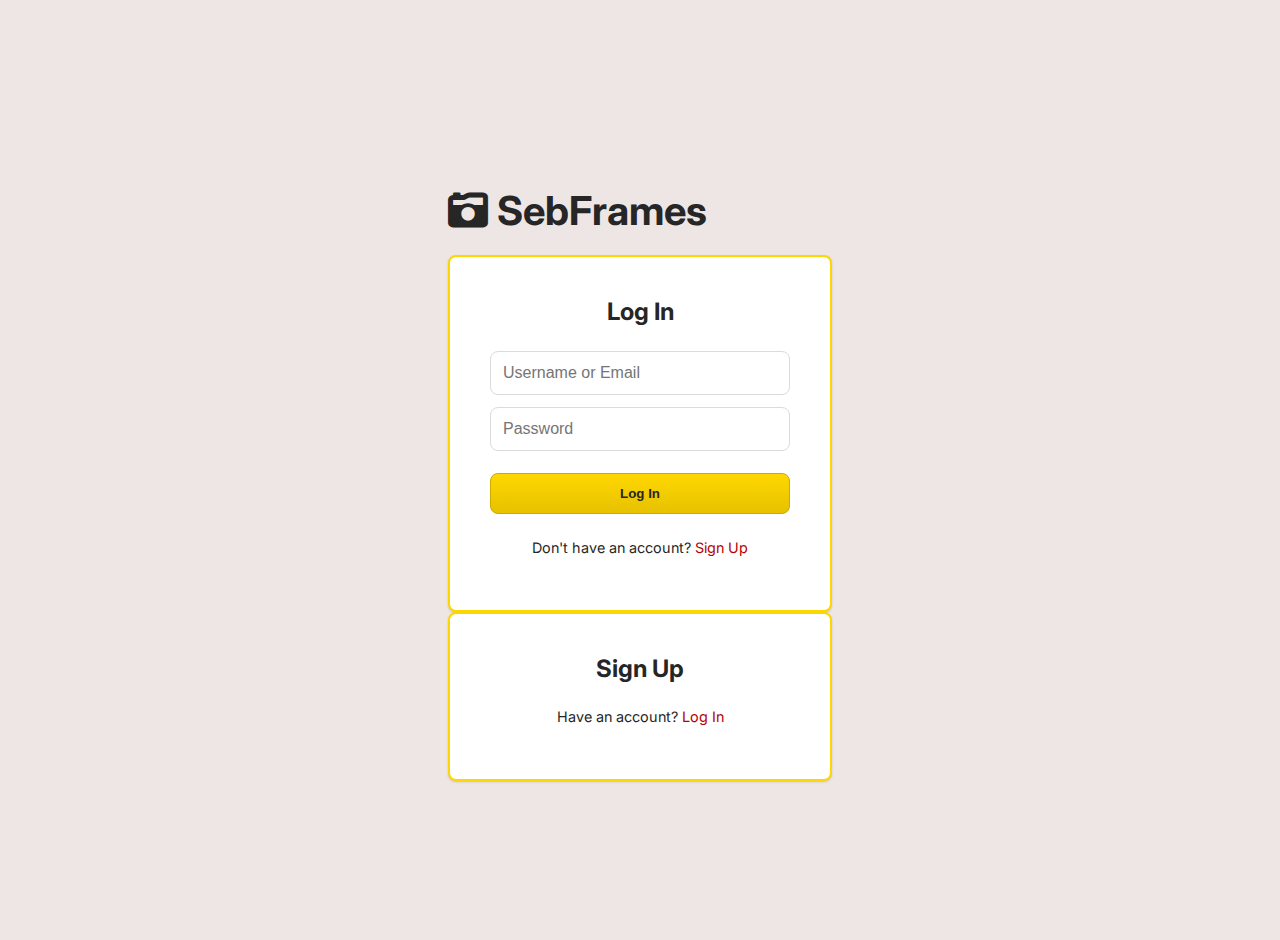
<file: index.html>
<!DOCTYPE html>
<html lang="en">
<head>
    <meta charset="UTF-8">
    <meta name="viewport" content="width=device-width, initial-scale=1.0">
    <title>SebFrames - Log In / Register</title>
    <link href="https://fonts.googleapis.com/css2?family=Inter:wght@100..900&display=swap" rel="stylesheet">
    <link rel="stylesheet" href="https://cdnjs.cloudflare.com/ajax/libs/font-awesome/6.5.1/css/all.min.css">
    <link rel="stylesheet" href="style.css">
</head>
<body class="auth-body">
    
    <div id="auth-view">
        <div class="auth-container">
            <h1 class="auth-logo"><i class="fas fa-camera-retro"></i> SebFrames</h1>

            <div id="login-card" class="form-card auth-form">
                <h2>Log In</h2>
                <form action="main.html" method="GET"> 
                    <input type="text" placeholder="Username or Email" required>
                    <input type="password" placeholder="Password" required>
                    <button type="submit" class="primary-btn">Log In</button>
                </form>
                <p class="switch-form">Don't have an account? <a href="#" id="show-signup-btn">Sign Up</a></p>
            </div>
            
            <div id="signup-card" class="form-card auth-form hidden">
                <h2>Sign Up</h2>
                <form id="signup-form"> 
                    <input type="email" placeholder="Email" required>
                    <input type="text" placeholder="Username" required>
                    <input type="password" placeholder="Password" required>
                    <button type="submit" class="primary-btn">Register</button>
                </form>
                <p class="switch-form">Have an account? <a href="#" id="show-login-btn">Log In</a></p>
            </div>
        </div>
    </div>
    <script src="script.js"></script>
</body>
</html>
</file>
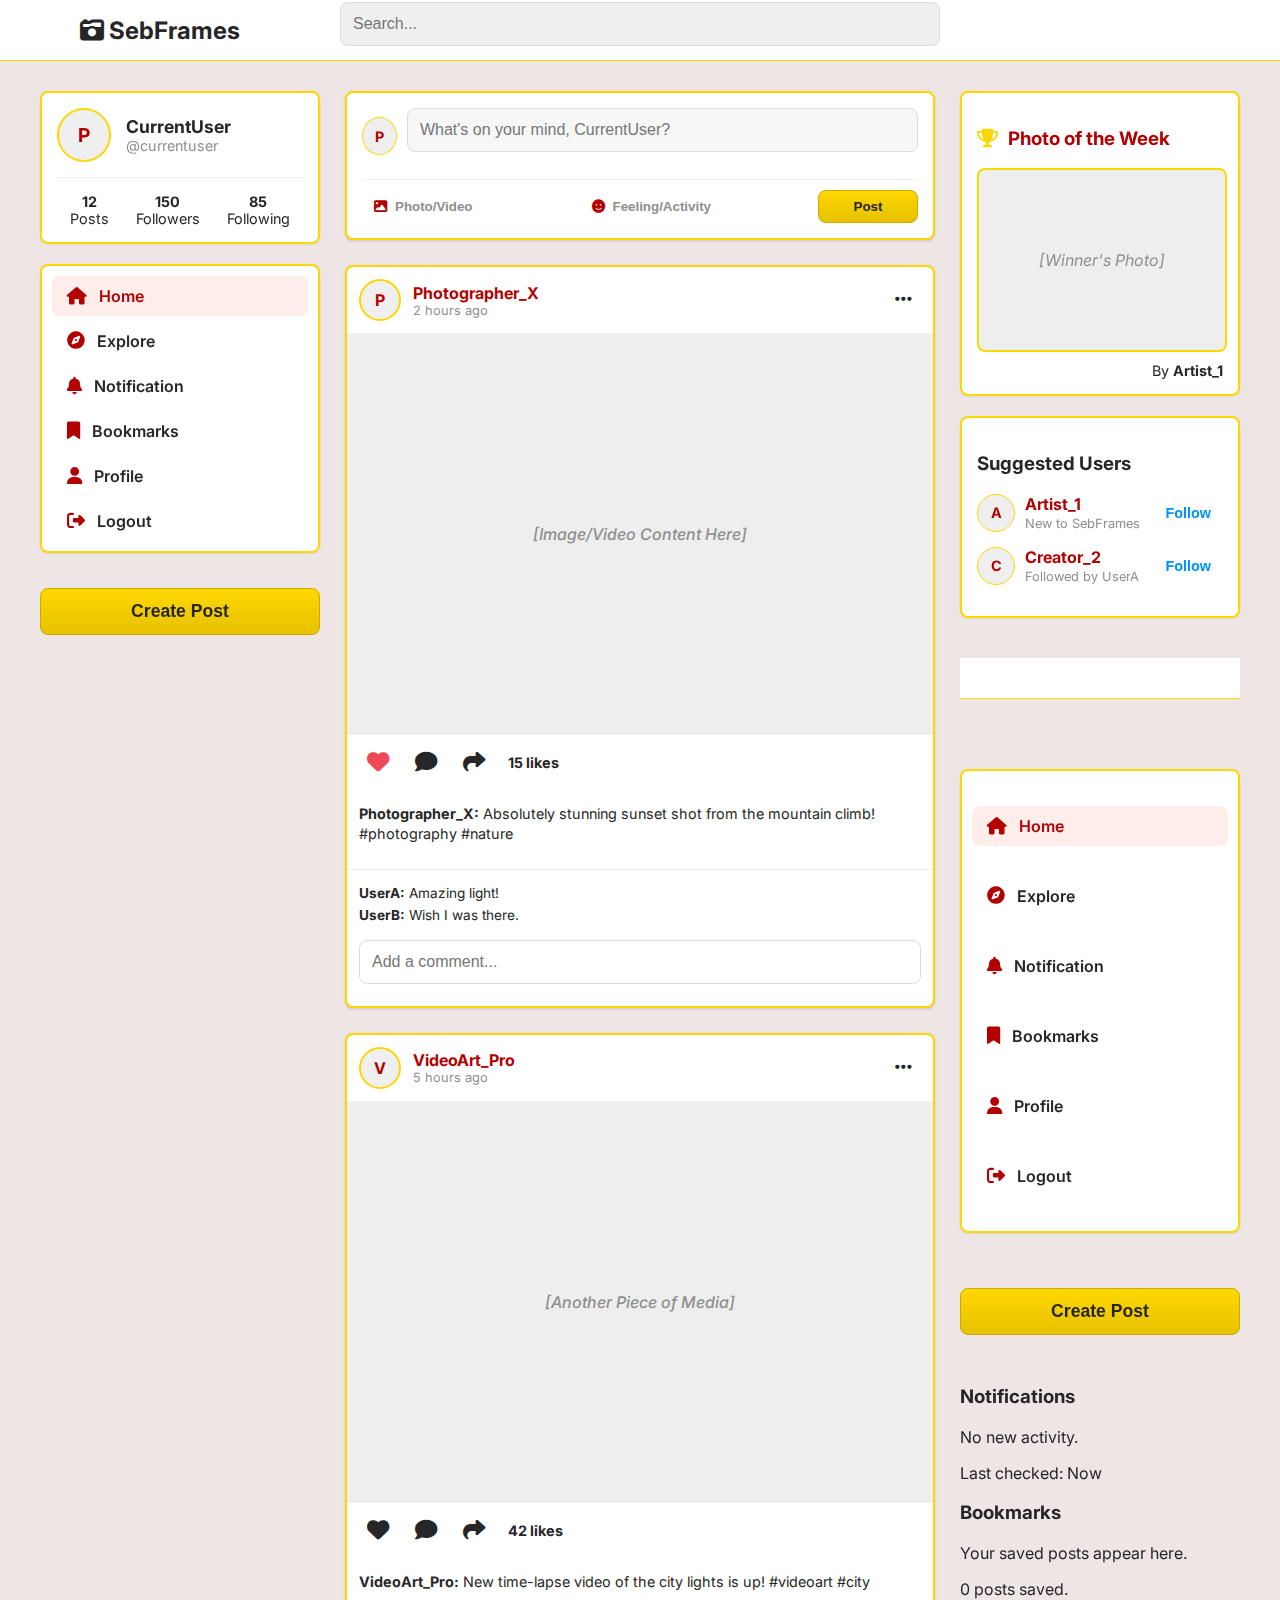
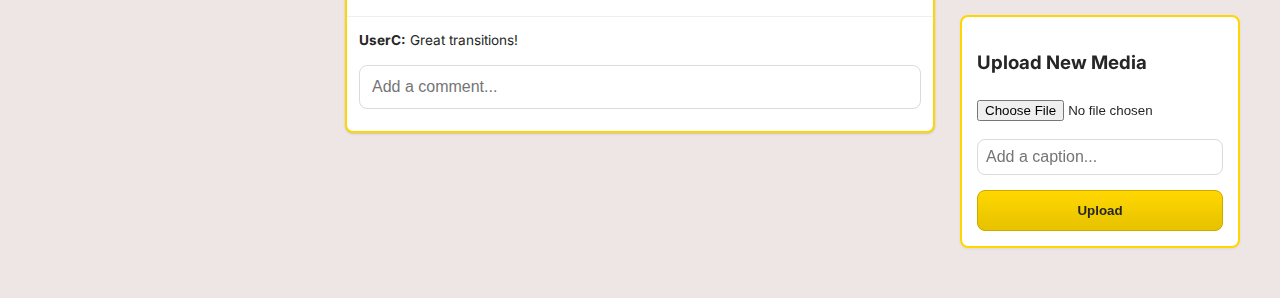
<file: main.html>
<!DOCTYPE html>
<html lang="en">
<head>
    <meta charset="UTF-8">
    <meta name="viewport" content="width=device-width, initial-scale=1.0">
    <title>SebFrames - Feed</title>
    <link href="https://fonts.googleapis.com/css2?family=Inter:wght@100..900&display=swap" rel="stylesheet">
    <link rel="stylesheet" href="https://cdnjs.cloudflare.com/ajax/libs/font-awesome/6.5.1/css/all.min.css">
    <link rel="stylesheet" href="style.css">
</head>
<body>
<script src="script.js"></script>
    <div id="feed-view">
        <header class="main-header">
            <div class="header-content">
                <h1 class="logo"><i class="fas fa-camera-retro"></i> SebFrames</h1>
                <input type="text" placeholder="Search..." class="search-bar">
                </div>
        </header>

        <div class="main-layout">
            
            <aside class="sidebar-left">
                <div class="profile-card">
                    <div class="profile-header">
                         <div class="profile-pic-placeholder">P</div>
                        <div>
                            <p class="profile-name">CurrentUser</p>
                            <p class="profile-handle">@currentuser</p>
                        </div>
                    </div>
                    <div class="profile-stats">
                        <div><strong>12</strong><br>Posts</div>
                        <div><strong>150</strong><br>Followers</div>
                        <div><strong>85</strong><br>Following</div>
                    </div>
                </div>

                <nav class="side-nav-menu profile-card">
                    <a href="#" class="nav-item active"><i class="fas fa-home"></i> Home</a>
                    <a href="#" class="nav-item"><i class="fas fa-compass"></i> Explore</a>
                    <a href="#" class="nav-item"><i class="fas fa-bell"></i> Notification</a>
                    <a href="#" class="nav-item"><i class="fas fa-bookmark"></i> Bookmarks</a>
                    <a href="#" class="nav-item"><i class="fas fa-user"></i> Profile</a>
                    <a href="index.html" class="nav-item logout-item"><i class="fas fa-sign-out-alt"></i> Logout</a>
                </nav>
                
                <button class="primary-btn create-post-btn">Create Post</button>
            </aside>
            
            <main class="feed">
                <div class="post-composer-card post">
                    <div class="composer-header">
                         <div class="profile-pic-placeholder icon-small">P</div>
                        <input type="text" placeholder="What's on your mind, CurrentUser?" class="composer-input">
                    </div>
                    <div class="composer-actions">
                        <button class="icon-btn"><i class="fas fa-image"></i> Photo/Video</button>
                         <button class="icon-btn"><i class="fas fa-smile"></i> Feeling/Activity</button>
                        <button class="primary-btn composer-btn">Post</button>
                    </div>
                </div>
                
                <article class="post">
                    <div class="post-header">
                        <span class="user-avatar">P</span>
                        <div>
                             <a href="#" class="username">Photographer_X</a>
                             <p class="post-time">2 hours ago</p>
                        </div>
                        <button class="more-options-btn"><i class="fas fa-ellipsis-h"></i></button>
                    </div>
                    <div class="post-media">
                        <div class="media-placeholder">[Image/Video Content Here]</div>
                    </div>
                    <div class="post-actions">
                        <button class="action-icon active-like"><i class="fas fa-heart"></i></button>
                        <button class="action-icon"><i class="fas fa-comment"></i></button>
                        <button class="action-icon"><i class="fas fa-share"></i></button>
                        <span class="like-count">15 likes</span>
                    </div>
                    <p class="post-caption"><strong>Photographer_X:</strong> Absolutely stunning sunset shot from the mountain climb! #photography #nature</p>
                    <div class="comments-section">
                        <p class="comment-item"><strong>UserA:</strong> Amazing light!</p>
                        <p class="comment-item"><strong>UserB:</strong> Wish I was there.</p>
                        <input type="text" placeholder="Add a comment..." class="comment-input">
                    </div>
                </article>

                <article class="post">
                    <div class="post-header">
                        <span class="user-avatar">V</span>
                         <div>
                             <a href="#" class="username">VideoArt_Pro</a>
                             <p class="post-time">5 hours ago</p>
                        </div>
                         <button class="more-options-btn"><i class="fas fa-ellipsis-h"></i></button>
                    </div>
                    <div class="post-media">
                        <div class="media-placeholder">[Another Piece of Media]</div>
                    </div>
                    <div class="post-actions">
                        <button class="action-icon"><i class="fas fa-heart"></i></button>
                        <button class="action-icon"><i class="fas fa-comment"></i></button>
                        <button class="action-icon"><i class="fas fa-share"></i></button>
                        <span class="like-count">42 likes</span>
                    </div>
                    <p class="post-caption"><strong>VideoArt_Pro:</strong> New time-lapse video of the city lights is up! #videoart #city</p>
                    <div class="comments-section">
                        <p class="comment-item"><strong>UserC:</strong> Great transitions!</p>
                        <input type="text" placeholder="Add a comment..." class="comment-input">
                    </div>
                </article>
            </main>

            <aside class="sidebar-right">
                
                <div class="photo-of-week-card profile-card">
                    <h3><i class="fas fa-trophy"></i> Photo of the Week</h3>
                    <div class="week-photo-placeholder">
                        [Winner's Photo]
                    </div>
                    <p class="week-photo-credit">By <strong>Artist_1</strong></p>
                </div>

                <div class="suggestions-card profile-card">
                    <h3>Suggested Users</h3>
                    <ul>
                        <li>
                            <div class="suggestion-item">
                                <div class="profile-pic-placeholder icon-small">A</div>
                                <div class="suggestion-info">
                                    <a href="#" class="username">Artist_1</a>
                                    <p class="suggestion-meta">New to SebFrames</p>
                                </div>
                                 <button class="follow-btn">Follow</button>
                            </div>
                        </li>
                         <li>
                            <div class="suggestion-item">
                                <div class="profile-pic-placeholder icon-small">C</div>
                                <div class="suggestion-info">
                                    <a href="#" class="username">Creator_2</a>
                                    <p class="suggestion-meta">Followed by UserA</p>
                                </div>
                                 <button class="follow-btn">Follow</button>
                            </div>
                        </li>
                    </ul>
                </div>
<div id="feed-view">
    <header class="main-header">
            </header>

    <div class="main-layout">
        
        <aside class="sidebar-left">
                        <nav class="side-nav-menu profile-card">
                <a href="#" class="nav-item active"><i class="fas fa-home"></i> Home</a>
                <a href="#" class="nav-item"><i class="fas fa-compass"></i> Explore</a>
                                <a href="#" class="nav-item" id="nav-notification"><i class="fas fa-bell"></i> Notification</a>
                                <a href="#" class="nav-item" id="nav-bookmarks"><i class="fas fa-bookmark"></i> Bookmarks</a>
                <a href="#" class="nav-item"><i class="fas fa-user"></i> Profile</a>
                <a href="index.html" class="nav-item logout-item"><i class="fas fa-sign-out-alt"></i> Logout</a>
            </nav>
            
            <button class="primary-btn create-post-btn">Create Post</button>
        </aside>
        
            </div>

    <div id="notification-popup" class="nav-popup hidden-popup">
        <h3>Notifications</h3>
        <p>No new activity.</p>
        <p class="popup-time">Last checked: Now</p>
    </div>

    <div id="bookmarks-popup" class="nav-popup hidden-popup">
        <h3>Bookmarks</h3>
        <p>Your saved posts appear here.</p>
        <p class="popup-time">0 posts saved.</p>
    </div>
</div>
                 <div class="upload-area profile-card">
                    <h3>Upload New Media</h3>
                    <input type="file" id="media-upload">
                    <input type="text" placeholder="Add a caption...">
                    <button class="primary-btn upload-btn">Upload</button>
                </div>
            </aside>
        </div>
    </div>
</body>
</html>
</file>
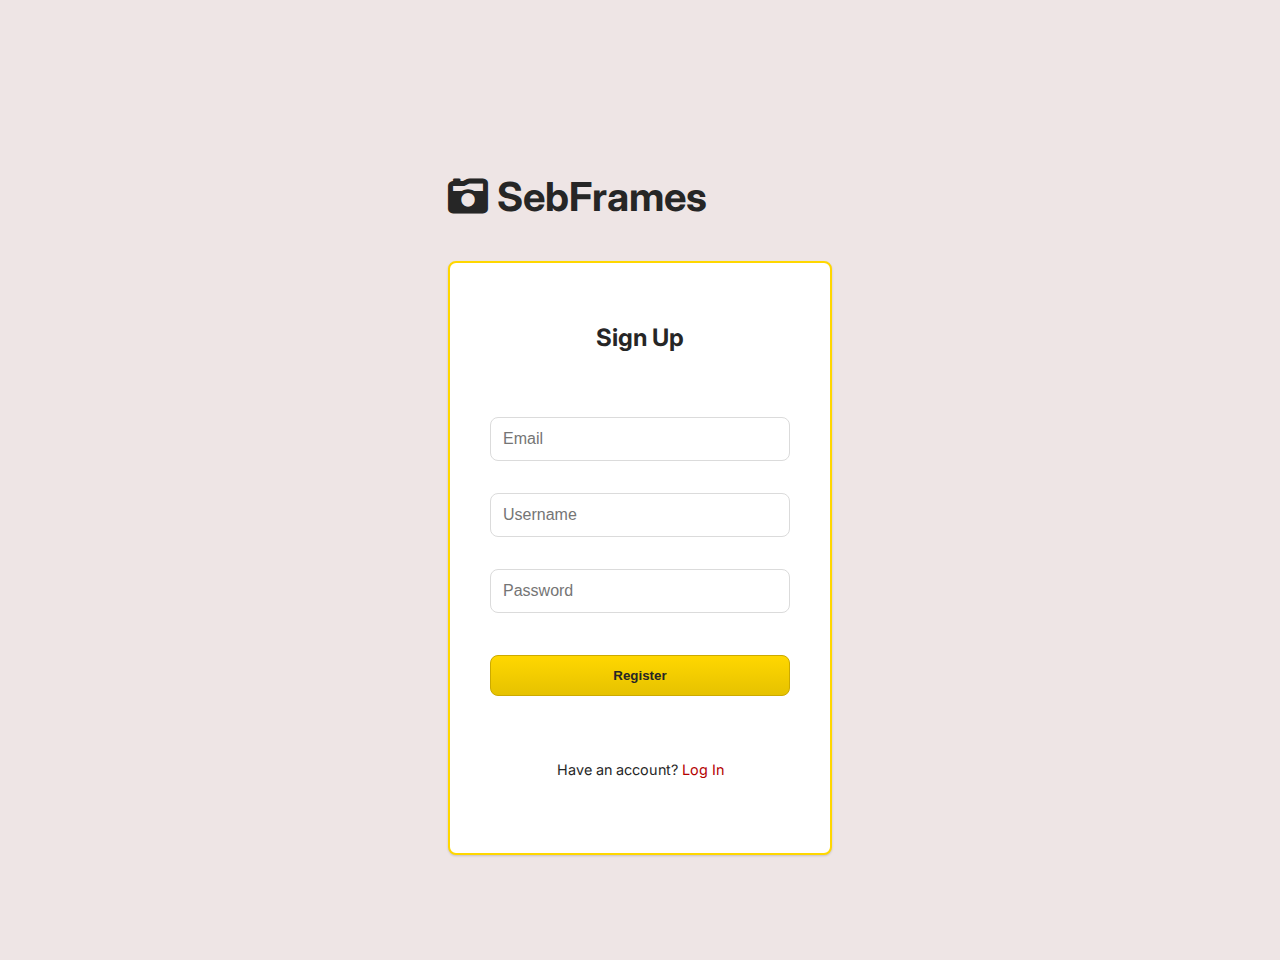
<file: register.html>
<!DOCTYPE html>
<html lang="en">
<head>
    <meta charset="UTF-8">
    <meta name="viewport" content="width=device-width, initial-scale=1.0">
    <title>SebFrames - Register</title>
    <link href="https://fonts.googleapis.com/css2?family=Inter:wght@100..900&display=swap" rel="stylesheet">
    <link rel="stylesheet" href="https://cdnjs.cloudflare.com/ajax/libs/font-awesome/6.5.1/css/all.min.css">
    <link rel="stylesheet" href="style.css">
</head>
<body class="auth-body">
    
    <div id="auth-view">
        <div class="auth-container">
            <h1 class="auth-logo"><i class="fas fa-camera-retro"></i> SebFrames</h1>

                        <div id="signup-card" class="form-card auth-form">
                <h2>Sign Up</h2>
                                <form action="index.html" method="GET"> 
                    <input type="email" placeholder="Email" required>
                    <input type="text" placeholder="Username" required>
                    <input type="password" placeholder="Password" required>
                    <button type="submit" class="primary-btn">Register</button>
                </form>
                                <p class="switch-form">Have an account? <a href="index.html">Log In</a></p>
            </div>
        </div>
</body>
</html>
</file>
<file: style.css>
/* Universal Reset and Basic Styling */
body {
    font-family: 'Inter', sans-serif; 
    margin: 0;
    padding: 0;
    background-color: #eee5e5; 
    color: #262626;
}

a {
    color: #b30000; 
    text-decoration: none;
    transition: color 0.2s;
}

a:hover {
    color: #800000;
}

/* --- Authentication Page Styling --- */
#auth-view {
    display: flex;
    flex-direction: column;
    align-items: center;
    justify-content: center;
    min-height: 100vh;
    padding: 20px;
}
#signup-form { display: none; } 
:target#signup-form { display: block; }
:target#signup-form ~ #login-form { display: none; }

/* GOLD Button Styling */
.primary-btn {
    background-color: #FFD700; /* Gold */
    color: #262626; 
    padding: 12px 15px;
    border: none;
    border-radius: 8px; 
    cursor: pointer;
    width: 100%;
    margin-top: 10px;
    font-weight: 700;
    transition: background-color 0.2s;
    background-image: linear-gradient(to bottom, #FFD700, #E6C200); 
    border: 1px solid #CCAA00;
}
.primary-btn:hover {
    background-color: #CCAA00; 
    background-image: none;
}
.auth-logo { font-size: 2.5em; margin-bottom: 20px; color: #262626; }

/* Auth Form Container */
.form-card { 
    background: #fff; 
    border: 2px solid #FFD700; 
    padding: 40px; 
    width: 300px; 
    text-align: center; 
    border-radius: 8px; 
    box-shadow: 0 1px 3px rgba(0,0,0,0.06), 0 1px 2px rgba(0,0,0,0.1); 
}
.form-card h2 { margin-top: 0; margin-bottom: 25px; font-size: 1.5em; }
input[type="text"], input[type="password"], input[type="email"] { width: 100%; padding: 12px; margin-bottom: 12px; border: 1px solid #dbdbdb; border-radius: 8px; box-sizing: border-box; font-size: 1em; transition: border-color 0.2s; }
input:focus { border-color: #b30000; outline: none; }
.switch-form { margin-top: 25px; font-size: 0.9em; }
.footer-note { margin-top: 40px; font-size: 0.8em; color: #8e8e8e; }


/* --- Feed Page Structural Styling (Three Columns) --- */

.main-header {
    background-color: #fff;
    border-bottom: 1px solid #FFD700; 
    padding: 10px 0;
    position: sticky;
    top: 0;
    z-index: 100;
}

.header-content {
    max-width: 1200px;
    margin: 0 auto;
    display: flex;
    align-items: center;
    padding: 0 20px;
    height: 40px; 
    justify-content: center; 
    position: relative; 
}

.logo {
    font-size: 1.5em;
    font-weight: 700;
    color: #262626;
    position: absolute;
    left: 60px; 
}

.search-bar {
    padding: 8px 15px;
    border: 1px solid #dbdbdb;
    border-radius: 8px;
    font-size: 0.9em;
    width: 100%; 
    max-width: 600px; 
    text-align: left;
    background-color: #efefef;
    margin: 0; 
}


.main-layout {
    max-width: 1200px; 
    margin: 30px auto;
    display: flex;
    justify-content: center;
    gap: 25px; 
    padding: 0 20px;
    align-items: flex-start;
}

/* COMMON SIDEBAR STYLES */
.sidebar-left, .sidebar-right {
    width: 280px;
    position: sticky;
    top: 70px;
    height: fit-content;
    flex-shrink: 0;
}

/* PROFILE & NAV CARD STYLES (Left Sidebar) */
.profile-card {
    background: #fff;
    border: 2px solid #FFD700; 
    border-radius: 8px;
    padding: 15px;
    margin-bottom: 20px;
    box-shadow: 0 1px 3px rgba(0,0,0,0.06);
}

.profile-header {
    display: flex;
    align-items: center;
    margin-bottom: 15px;
}

.profile-pic-placeholder {
    width: 50px;
    height: 50px;
    background-color: #efefef;
    color: #b30000;
    border: 2px solid #FFD700;
    border-radius: 50%;
    display: flex;
    justify-content: center;
    align-items: center;
    font-size: 1.2em;
    font-weight: bold;
    margin-right: 15px;
}

.icon-small {
    width: 36px;
    height: 36px;
    font-size: 0.9em;
    margin-right: 10px;
    border-width: 1px;
}


.profile-name { font-weight: bold; margin: 0; font-size: 1.1em; }
.profile-handle { font-size: 0.9em; color: #8e8e8e; margin: 0; }

.profile-stats {
    display: flex;
    justify-content: space-around;
    text-align: center;
    border-top: 1px solid #efefef;
    padding-top: 15px;
    font-size: 0.9em;
}

.side-nav-menu {
    display: flex;
    flex-direction: column;
    gap: 5px; 
    padding: 10px 0;
}

/* NAVIGATION HOVER EFFECT */
.side-nav-menu .nav-item {
    display: flex;
    align-items: center;
    padding: 10px 15px;
    border-radius: 8px;
    color: #262626; 
    font-weight: 600;
    transition: background-color 0.2s, color 0.2s;
    margin: 0 10px;
}

.side-nav-menu .nav-item i {
    margin-right: 12px;
    font-size: 1.1em;
    color: #b30000;
}

/* Hover State: Colored Container (LIGHT RED) */
.side-nav-menu .nav-item:hover,
.side-nav-menu .nav-item.active {
    background-color: #ffedec; /* Light Red Background */
    color: #b30000;
}

.logout-item {
    color: #ed4956; 
}
.logout-item i { color: #ed4956; }
.logout-item:hover {
    background-color: #ffebeb !important; 
}

.create-post-btn {
    margin-top: 15px;
    font-size: 1.1em;
}


/* COLUMN 2: MAIN FEED CONTENT */
.feed {
    flex-grow: 1;
    max-width: 600px; 
}

.post-composer-card {
    border: 2px solid #FFD700; 
    border-radius: 8px;
    background: #fff;
    padding: 15px;
    margin-bottom: 25px;
}

.composer-header {
    display: flex;
    align-items: center;
    margin-bottom: 15px;
}

.composer-input {
    width: 100%;
    padding: 10px;
    border: 1px solid #efefef;
    border-radius: 20px;
    box-sizing: border-box;
    background-color: #f7f7f7;
    flex-grow: 1;
}

.composer-actions {
    display: flex;
    justify-content: space-between;
    border-top: 1px solid #efefef;
    padding-top: 10px;
}

/* Icon Buttons Hover Effect */
.icon-btn {
    background: none;
    border: none;
    color: #8e8e8e;
    font-weight: 600;
    cursor: pointer;
    display: flex;
    align-items: center;
    padding: 8px 12px; 
    border-radius: 8px; 
    transition: background-color 0.2s;
}
.icon-btn i { margin-right: 8px; color: #b30000; }
.icon-btn:hover { 
    background-color: #ffedec; /* Light Red Container */
    color: #b30000;
}

.composer-btn {
    width: 100px;
    padding: 8px 15px;
    margin-top: 0;
}


/* POST STYLES */
.post {
    background: #fff;
    border: 2px solid #FFD700; 
    border-radius: 8px; 
    margin-bottom: 25px;
    box-shadow: 0 1px 3px rgba(0,0,0,0.06), 0 1px 2px rgba(0,0,0,0.1);
    transition: transform 0.2s;
}

.post:hover { transform: translateY(-2px); box-shadow: 0 4px 8px rgba(0,0,0,0.1), 0 2px 4px rgba(0,0,0,0.1); }
.post-header { display: flex; align-items: center; padding: 12px; }
.user-avatar { width: 38px; height: 38px; background-color: #efefef; color: #b30000; border: 2px solid #FFD700; border-radius: 50%; display: flex; justify-content: center; align-items: center; font-size: 1em; font-weight: bold; margin-right: 12px; flex-shrink: 0; }
.post-time { font-size: 0.8em; color: #8e8e8e; margin: 0;}

/* More Options Hover Effect */
.more-options-btn { 
    margin-left: auto; 
    background: none; 
    border: none; 
    font-size: 1.2em; 
    color: #262626; 
    cursor: pointer;
    width: 35px;
    height: 35px;
    border-radius: 50%;
    display: flex;
    align-items: center;
    justify-content: center;
    transition: background-color 0.2s;
}
.more-options-btn:hover {
    background-color: #ffedec; /* Light Red Container */
}

.username { font-weight: bold; }
.post-media { border-top: 1px solid #efefef; border-bottom: 1px solid #efefef; }
.media-placeholder { width: 100%; height: 400px; background-color: #eee; display: flex; justify-content: center; align-items: center; color: #8e8e8e; font-style: italic; font-weight: 500; }

.post-actions { padding: 8px 12px; display: flex; align-items: center; }

/* ACTION ICONS HOVER EFFECT */
.action-icon { 
    background: none; 
    border: none; 
    color: #262626; 
    font-size: 1.4em; 
    cursor: pointer; 
    margin-right: 10px; 
    padding: 8px; 
    border-radius: 50%; 
    transition: background-color 0.2s, transform 0.1s; 
    display: flex;
    align-items: center;
    justify-content: center;
}
.action-icon:hover { 
    background-color: #ffedec; /* Light Red Container */
    color: #ed4956; 
}

.active-like { color: #ed4956; }
.like-count { font-weight: bold; font-size: 0.9em; margin-left: 5px; }
.post-caption { padding: 0 12px 10px; font-size: 0.9em; line-height: 1.4; }
.comments-section { border-top: 1px solid #efefef; padding: 10px 12px; }
.comment-item { margin: 5px 0; font-size: 0.85em; line-height: 1.3; }
.comment-input { width: 100%; padding: 8px; margin-top: 10px; border: 1px solid #dbdbdb; border-radius: 4px; box-sizing: border-box; }


/* COLUMN 3: RIGHT SIDEBAR CONTENT */

/* Photo of the Week Card */
.photo-of-week-card h3 {
    display: flex;
    align-items: center;
    color: #b30000;
}
.photo-of-week-card h3 i { margin-right: 10px; color: #FFD700; }

.week-photo-placeholder {
    width: 100%;
    height: 180px;
    background-color: #eee;
    border-radius: 8px;
    display: flex;
    justify-content: center;
    align-items: center;
    color: #8e8e8e;
    font-style: italic;
    margin-bottom: 10px;
    border: 2px solid #FFD700;
}
.week-photo-credit { font-size: 0.9em; text-align: right; margin: 0; }

/* Suggestions Card */
.suggestions-card ul {
    list-style: none;
    padding: 0;
}

/* ... (Keep all your existing CSS below) ... */

.suggestion-item {
    display: flex;
    align-items: center;
    margin-bottom: 15px;
}


.suggestion-info {
    flex-grow: 1;
}
.suggestion-meta { font-size: 0.8em; color: #8e8e8e; margin: 2px 0 0 0; }

/* Follow Button Hover */
.follow-btn {
    background: none;
    border: none;
    color: #0095f6;
    font-weight: 600;
    font-size: 0.9em;
    cursor: pointer;
    padding: 6px 12px;
    border-radius: 4px;
    transition: background-color 0.2s;
}
.follow-btn:hover { 
    background-color: #ffedec; /* Light Red Container */
    color: #b30000; 
}

/* Ensure these styles are present (they were in your provided code): */
.form-card { 
background: #fff; 
border: 2px solid #FFD700; 
padding: 40px; 
width: 300px; 
text-align: center; 
border-radius: 8px; 
box-shadow: 0 1px 3px rgba(0,0,0,0.06), 0 1px 2px rgba(0,0,0,0.1); 
}
/* Upload Card */
.upload-area input[type="file"] { display: block; width: 100%; margin-bottom: 10px; padding: 8px 0; border: none; }
.upload-area input[type="text"] { width: 100%; padding: 8px; margin-bottom: 10px; box-sizing: border-box; }
.upload-btn { margin-top: 5px; }
</file>
